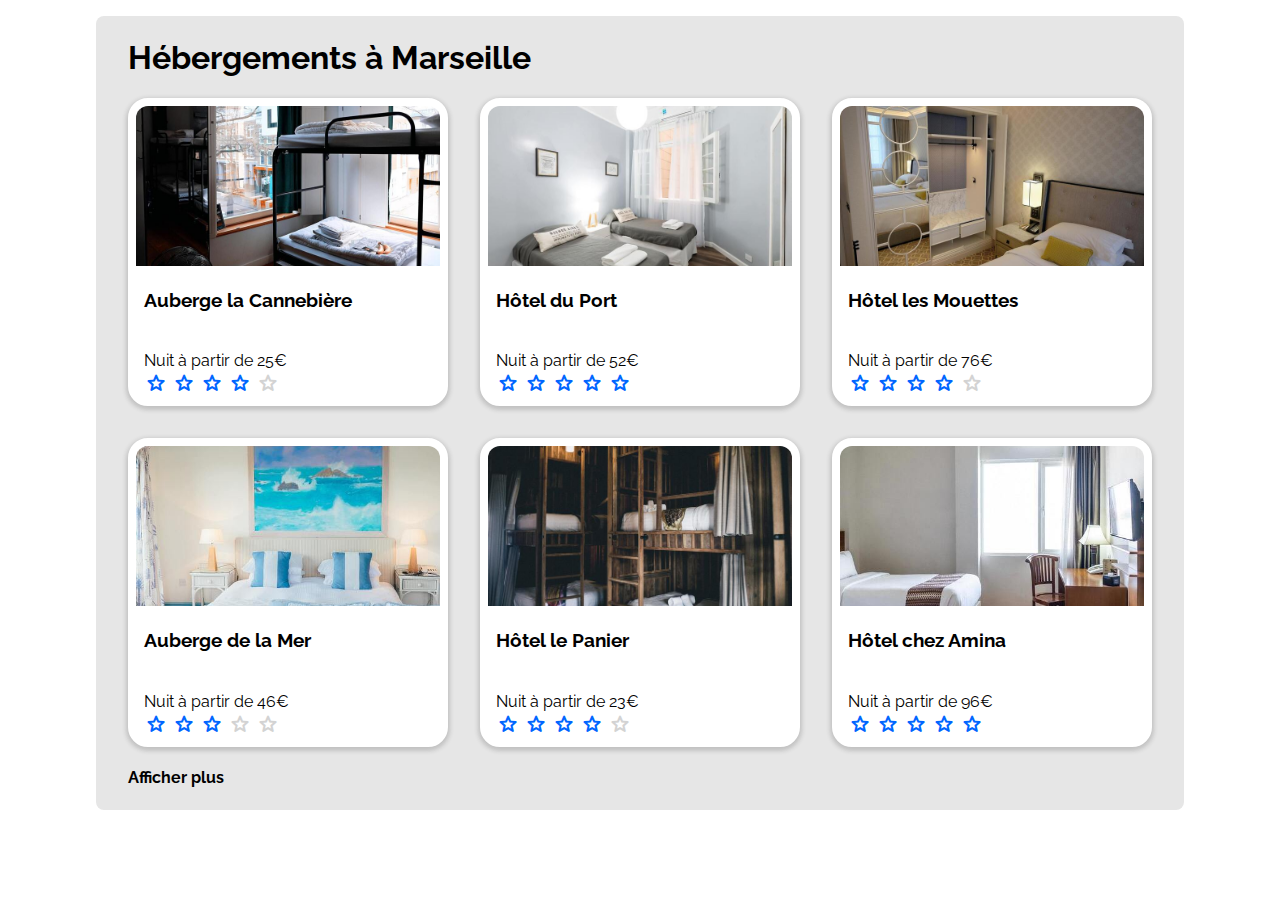
<file: __components/search-result/index.html>
<!DOCTYPE html>
<html lang="fr">
  <head>
    <meta charset="UTF-8" />
    <meta http-equiv="X-UA-Compatible" content="IE=edge" />
    <meta name="viewport" content="width=device-width, initial-scale=1.0" />
    <title>Hébergements à Marseille</title>

    <!-- <link rel="stylesheet" href="css/__debug.css" /> -->
    <link rel="stylesheet" href="css/main.css" />
    <link rel="stylesheet" href="css/layout.css" />
    <link rel="stylesheet" href="css/style.css" />

    <!-- Google Fonts for Text  -->
    <link rel="preconnect" href="https://fonts.googleapis.com" />
    <link rel="preconnect" href="https://fonts.gstatic.com" crossorigin />
    <link
      href="https://fonts.googleapis.com/css2?family=Raleway:wght@400;700&display=swap"
      rel="stylesheet"
    />
    <style>
      body {
        font-family: "Raleway", sans-serif;
      }
    </style>

    <!-- Google Fonts for Icons w/ Material Symbols Rounded  -- variable font -->
    <!-- !WARNING: 3.13MB to download -->
    <!-- <link
      rel="stylesheet"
      href="https://fonts.googleapis.com/css2?family=Material+Symbols+Rounded:opsz,wght,FILL,GRAD@20..48,100..700,0..1,-50..200"
    />
    <style>
      .material-symbols-rounded:not(.fill) {
        font-variation-settings: "FILL" 0, "wght" 400, "GRAD" 0, "opsz" 48;
      }
      .material-symbols-rounded.fill {
        font-variation-settings: "FILL" 1, "wght" 400, "GRAD" 0, "opsz" 48;
      }
    </style> -->

    <!-- Google Fonts for Icons w/ Material Symbols Rounded -- static font -->
    <!-- !PREFER: 300KB to download  -->
    <link
      rel="stylesheet"
      href="https://fonts.googleapis.com/css2?family=Material+Symbols+Rounded:opsz,wght,FILL,GRAD@48,400,1,0"
    />
    <style>
      .material-symbols-rounded:not(.checked) {
        color: lightgrey;
      }
    </style>

    <!-- ///// #card Template ///// -->
    <template id="card">
      <figure
        class="card"
        data-location-name="[data-location-name]"
        data-location-price="[data-location-price]"
        data-location-rating="[data-location-rating]"
      >
        <img
          class="card-image"
          width="150"
          height="80"
          alt="image [data-location-name]"
          src=""
        />
        <figcaption class="card--content">
          <h3 class="card-title">[data-location-name]</h3>
          <div class="card-description">
            Nuit à partir de [data-location-price]
          </div>
          <div class="card-rating rating-1o5">
            <span class="material-symbols-rounded checked fill"> star </span>
            <span class="material-symbols-rounded"> star </span
            ><span class="material-symbols-rounded"> star </span
            ><span class="material-symbols-rounded"> star </span
            ><span class="material-symbols-rounded"> star </span>
          </div>
        </figcaption>
      </figure>
    </template>
    <!-- \\\\\ #card Template \\\\\ -->
  </head>
  <body>
    <div class="container">
      <h1>Hébergements à Marseille</h1>

      <div class="card-container">
        <!-- ///// Card #1 ///// -->
        <figure
          id="card_1"
          class="card"
          data-location-name="Auberge la Cannebière"
          data-location-price="25€"
          data-location-rating="4o5"
        >
          <img
            class="card-image"
            width="150"
            height="80"
            alt="image Auberge la Cannebière"
            src="img/la_cannebiere.jpg"
          />
          <figcaption class="card--content">
            <h3 class="card-title">Auberge la Cannebière</h3>
            <div class="card-description">Nuit à partir de 25€</div>
            <div class="card-rating rating-4o5">
              <span class="material-symbols-rounded checked fill"> star </span>
              <span class="material-symbols-rounded checked fill"> star </span>
              <span class="material-symbols-rounded checked fill"> star </span>
              <span class="material-symbols-rounded checked fill"> star </span>
              <span class="material-symbols-rounded"> star </span>
            </div>
          </figcaption>
        </figure>

        <!-- ///// Card #2 ///// -->
        <figure
          id="card_2"
          class="card"
          data-location-name="Hôtel du Port"
          data-location-price="52€"
          data-location-rating="5o5"
        >
          <img
            class="card-image"
            width="150"
            height="80"
            alt="image Hôtel du Port"
            src="img/hotel_du_port.jpg"
          />
          <figcaption class="card--content">
            <h3 class="card-title">Hôtel du Port</h3>
            <div class="card-description">Nuit à partir de 52€</div>
            <div class="card-rating rating-5o5">
              <span class="material-symbols-rounded checked fill"> star </span>
              <span class="material-symbols-rounded checked fill"> star </span>
              <span class="material-symbols-rounded checked fill"> star </span>
              <span class="material-symbols-rounded checked fill"> star </span>
              <span class="material-symbols-rounded checked fill"> star </span>
            </div>
          </figcaption>
        </figure>

        <!-- ///// Card #3 ///// -->
        <figure
          id="card_3"
          class="card"
          data-location-name="Hôtel les Mouettes"
          data-location-price="76€"
          data-location-rating="4o5"
        >
          <img
            class="card-image"
            width="150"
            height="80"
            alt="image Hôtel les Mouettes"
            src="img/les_mouettes.jpg"
          />
          <figcaption class="card--content">
            <h3 class="card-title">Hôtel les Mouettes</h3>
            <div class="card-description">Nuit à partir de 76€</div>
            <div class="card-rating rating-4o5">
              <span class="material-symbols-rounded checked fill"> star </span>
              <span class="material-symbols-rounded checked fill"> star </span>
              <span class="material-symbols-rounded checked fill"> star </span>
              <span class="material-symbols-rounded checked fill"> star </span>
              <span class="material-symbols-rounded"> star </span>
            </div>
          </figcaption>
        </figure>

        <!-- ///// Card #4 ///// -->
        <figure
          id="card_4"
          class="card"
          data-location-name="Auberge de la Mer"
          data-location-price="46€"
          data-location-rating="3o5"
        >
          <img
            class="card-image"
            width="150"
            height="80"
            alt="image Auberge de la Mer"
            src="img/la_mer.jpg"
          />
          <figcaption class="card--content">
            <h3 class="card-title">Auberge de la Mer</h3>
            <div class="card-description">Nuit à partir de 46€</div>
            <div class="card-rating rating-3o5">
              <span class="material-symbols-rounded checked fill"> star </span>
              <span class="material-symbols-rounded checked fill"> star </span>
              <span class="material-symbols-rounded checked fill"> star </span>
              <span class="material-symbols-rounded"> star </span>
              <span class="material-symbols-rounded"> star </span>
            </div>
          </figcaption>
        </figure>

        <!-- ///// Card #5 ///// -->
        <figure
          id="card_5"
          class="card"
          data-location-name="Hôtel le Panier"
          data-location-price="23€"
          data-location-rating="4o5"
        >
          <img
            class="card-image"
            width="150"
            height="80"
            alt="image Hôtel le Panier"
            src="img/le_panier.jpg"
          />
          <figcaption class="card--content">
            <h3 class="card-title">Hôtel le Panier</h3>
            <div class="card-description">Nuit à partir de 23€</div>
            <div class="card-rating rating-4o5">
              <span class="material-symbols-rounded checked fill"> star </span>
              <span class="material-symbols-rounded checked fill"> star </span>
              <span class="material-symbols-rounded checked fill"> star </span>
              <span class="material-symbols-rounded checked fill"> star </span>
              <span class="material-symbols-rounded"> star </span>
            </div>
          </figcaption>
        </figure>

        <!-- ///// Card #6 ///// -->
        <figure
          id="card_6"
          class="card"
          data-location-name="Hôtel chez Amina"
          data-location-price="96€"
          data-location-rating="5o5"
        >
          <img
            class="card-image"
            width="150"
            height="80"
            alt="image Hôtel chez Amina"
            src="img/amina.jpg"
          />
          <figcaption class="card--content">
            <h3 class="card-title">Hôtel chez Amina</h3>
            <div class="card-description">Nuit à partir de 96€</div>
            <div class="card-rating rating-4o5">
              <span class="material-symbols-rounded checked fill"> star </span>
              <span class="material-symbols-rounded checked fill"> star </span>
              <span class="material-symbols-rounded checked fill"> star </span>
              <span class="material-symbols-rounded checked fill"> star </span>
              <span class="material-symbols-rounded checked fill"> star </span>
            </div>
          </figcaption>
        </figure>
      </div>

      <h4 class="show-more">Afficher plus</h4>
    </div>
  </body>
</html>
</file>
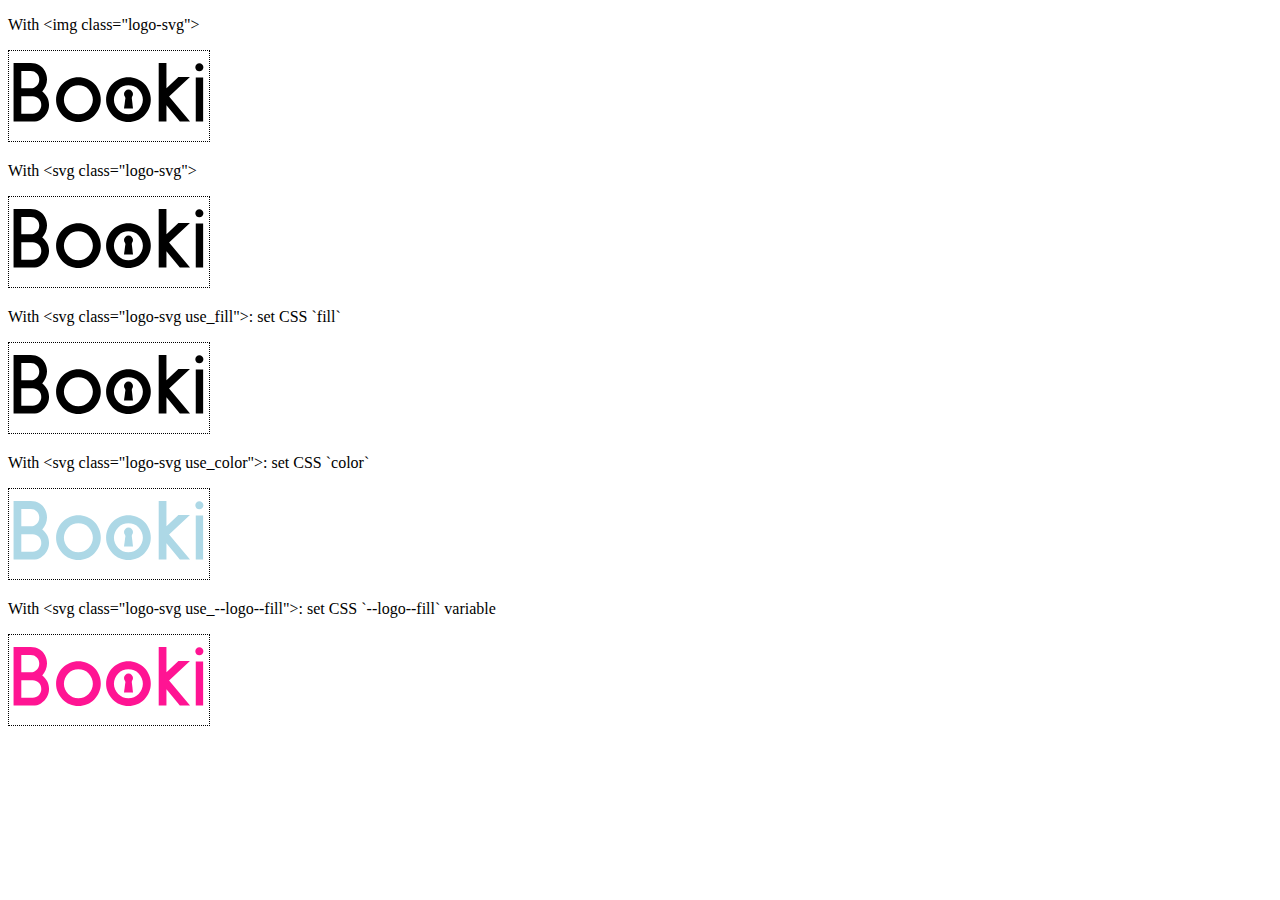
<file: __components/logo/logo.html>
<!DOCTYPE html>
<html lang="en">

<head>
  <meta charset="UTF-8">
  <meta http-equiv="X-UA-Compatible" content="IE=edge">
  <meta name="viewport" content="width=device-width, initial-scale=1.0">
  <title>Logo</title>
  <style>
    *,
    ::before,
    ::after {
      box-sizing: border-box;
    }

    .logo-svg,
    .logo {
      border: 1px dotted black;
    }


    /* Set initial SVG logo `width` & `height` */
    svg.logo-svg {
      box-sizing: content-box;
      width: 200px;
      height: 90px;
    }


    .logo {
      /* color: lightblue; */
      /* fill: lightgreen; */
      /* --logo--fill: deeppink; */
    }

    /* For a reason I don't know why, selector MUST NOT be preceded when targeting the embedded SVG file */
    /* BUG: .logo-svg.use_fill .logo */
    .logo.use_fill {
      /* This will override the `fill` attribute of the SVG file */
      fill: lightgreen;
    }

    .logo-svg.use_color {
      /* This will set the `currentColor`, default value for the SVG `fill` attribute */
      color: lightblue;
    }

    .logo-svg.use_--logo--fill {
      /* This will set the primary value for the SVG `fill` attribute */
      --logo--fill: deeppink;
    }
  </style>
</head>

<body>
  <p>With &lt;img class="logo-svg"&gt;</p>
  <img class="logo-svg" src="./logo.svg">
  <br>

  <p>With &lt;svg class="logo-svg"&gt;</p>
  <svg class="logo-svg">
    <use xlink:href="./logo.svg#logo"></use>
  </svg>
  <br>

  <p>With &lt;svg class="logo-svg use_fill"&gt;: set CSS `fill`</p>
  <svg class="logo-svg use_fill">
    <use xlink:href="./logo-use_fill.svg#logo"></use>
  </svg>
  <br>

  <p>With &lt;svg class="logo-svg use_color"&gt;: set CSS `color`</p>
  <svg class="logo-svg use_color">
    <use xlink:href="./logo.svg#logo"></use>
  </svg>
  <br>

  <p>With &lt;svg class="logo-svg use_--logo--fill"&gt;: set CSS `--logo--fill` variable </p>
  <svg class="logo-svg use_--logo--fill">
    <use xlink:href="./logo.svg#logo"></use>
  </svg>
  <br>

</body>

</html>
</file>
<file: __components/search-result/css/__debug.css>
/*/ .container /*/
.container {
  border: 1px dotted red;
}

.container::before {
  content: ".container";
  display: block;
  font-size: 0.75rem;
  color: darkred;
}
@media (min-width: 480px) {
  .container::before {
    content: "@media (min-width: 480px { .container }";
  }
}
@media (min-width: 576px) {
  .container::before {
    content: "@media (min-width: 576px { .container }";
  }
}
@media (min-width: 720px) {
  .container::before {
    content: "@media (min-width: 720px { .container }";
  }
}
@media (min-width: 1024px) {
  .container::before {
    content: "@media (min-width: 1024px { .container }";
  }
}
@media (min-width: 1280px) {
  .container::before {
    content: "@media (min-width: 1280px { .container }";
  }
}
/*// .container //*/

/*/ .card /*/
.card {
  border: 1px solid red;
}
/*// .card //*/

/*/ .card--content /*/
.card--content {
  border: 1px dotted blue;
}
/*// .card--content //*/
</file>
<file: __components/search-result/css/layout.css>
/* Give body a little space around */
body {
  margin: 1rem;
}

/********** CONTAINER **********/
.container {
  /* horizontal center */
  margin-right: auto;
  margin-left: auto;
  /* width to 100% or max-width */
  width: 100%;
  width: min(100%, var(--container_max-width));
  min-width: var(--container_min-width);
  max-width: var(--container_max-width);
  /* calculate width w/ minimum, preferred, or max */
  width: clamp(var(--container_min-width), 100%, var(--container_max-width));

  /* horizontal space around text */
  padding-right: var(--container_padding-h);
  padding-left: var(--container_padding-h);
  padding: var(--container_padding-v) var(--container_padding-h);
}

/********** CARD **********/
.card-container {
  display: flex;
  flex-wrap: wrap;
  align-content: center;
  gap: var(--card-gap);
}

.card {
  display: block;
  width: 10rem;
  width: var(--card_width);
}

/********** IMAGE **********/
.card-image {
  object-fit: cover;
  width: 100%;
  /* .card width / 2 */
  height: 5rem;
  height: calc(10rem / 2);
  height: calc(var(--card_width) / 2);
}

/********** CONTENT **********/
.card--content {
  margin: auto 0.25rem;
  margin: auto var(--card--content_margin-h);
}

/********** TITLE **********/
/* Hack for small screen, display title on nb line */
.card-title {
  --line-height: 1.375rem;
  --line-nb: 2;
  min-height: calc(var(--line-nb) * var(--line-height));
}
@media (min-width: 720px) {
  /* reset hack for small screen */
  .card-title {
    height: auto;
  }
}
</file>
<file: __components/search-result/css/style.css>
.container {
  border-radius: 0.5rem;
  background-color: #f2f2f2;
  background-color: hsl(0, 0%, 90%);
}

.card {
  background-color: white;
  box-shadow: 0 0.125rem 0.25rem 0.125rem hsl(0, 0%, 20%, 0.2);
  border: var(--card_border-width) solid white;
}
.card {
  border-radius: var(--card_border-radius);
}
.card-image {
  /* border-top-left-radius: var(--card-image_border-radius);
  border-top-right-radius: var(--card-image_border-radius); */
  border-radius: var(--card-image_border-radius) var(--card-image_border-radius)
    0 0;
}

.material-symbols-rounded:not(.checked) {
  color: #d3d3d3;
  color: hsl(0, 0%, 80%);
}
.material-symbols-rounded.checked {
  color: #0065fc;
  color: hsl(216, 100%, 50%);
}
</file>
<file: __components/search-result/css/main.css>
/***************************/
/********** RESET **********/
/***************************/
*,
::before,
::after {
  box-sizing: border-box;
}
html,
body,
figure {
  margin: 0;
}

/********************************************/
/************ ALL / SMALL SCREEN ************/
/********************************************/
.container {
  --container_min-width: 320px;
  /* --container_max-width: 1600px; */
  /* --container_max-width: 1120px; */
  --container_max-width: 1088px;

  --container_padding-h: 1rem;
  --container_padding-v: 0.125rem;
  --card-gap: 1rem;
  --card_width: 10rem;
  --card_margin-h: 0.5rem;
  --card--content_margin-h: 0.125rem;

}
.card {
  --card_border-width: 0.25rem;
  --card_border-radius: 1rem;
  /* --card-image_border-radius: 0.75rem; */
  --card-image_border-radius: calc(
    var(--card_border-radius) - var(--card_border-width)
  );

  display: inline-block;
}


/***************************************/
/************ MEDIUM SCREEN ************/
/***************************************/
@media (min-width: 720px) {
  .container {
    --card-gap: 1.5rem;
    --card_width: 15rem;
    --card_margin-h: 0.75rem;
    --card--content_margin-h: 0.25rem;
  }
  .card {
    --card_border-width: 0.375rem;
    --card_border-radius: 1rem;
  }
}

/************************************/
/************ BIG SCREEN ************/
/************************************/
@media (min-width: 960px) {
  .container {
    --card-gap: 2rem;
    --container_padding-h: 2rem;
    --card_width: 20rem;
    --card_margin-h: 1rem;
    --card--content_margin-h: 0.5rem;
  }
  .card {
    --card_border-width: 0.5rem;
    --card_border-radius: 1.25rem;
  }
}
</file>
